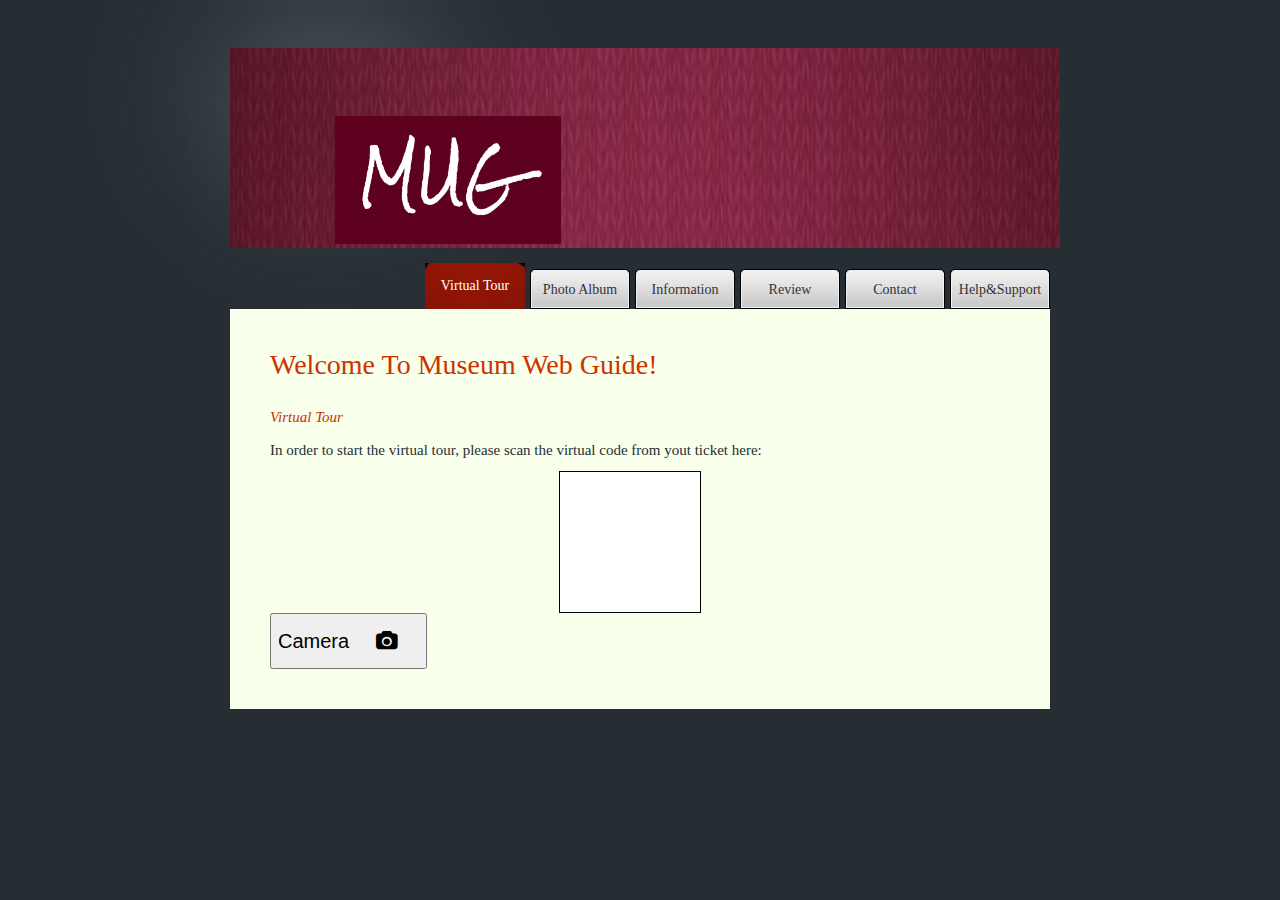
<file: MUG App/index.html>
<!DOCTYPE html>
<html>
<head>
<meta http-equiv="Content-Type" content="text/html; charset=utf-8" />
<title>Mug App - Virtual Tour</title>
<link href="css/tooplate_style.css" rel="stylesheet" type="text/css" />
<link rel="stylesheet" href="https://cdnjs.cloudflare.com/ajax/libs/font-awesome/4.7.0/css/font-awesome.min.css">

</head>
<body>

<div id="tooplate_wrapper">
    <div id="header_section">
        <img id="header_image" src="images/mug_header.jpg">
    </div>
        <a href="index.html" id="logo_href">
            <img id="logo" src="images/mug_logo.png">
        </a>

        <div id="tooplate_menu">
            <ul>
                <li><a href="index.html"  class="current">Virtual Tour</a></li>
                <li><a href="photoAlbum.html">Photo Album</a></li>
                <li><a href="information.html">Information</a></li>
                <li><a href="review.html">Review</a></li>
                <li><a href="contact.html">Contact</a></li>
			    <li><a href="help.html">Help&Support</a></li>
            </ul>    	
        </div> <!-- end of tooplate_menu -->


    <div id="tooplate_content"><span class="content_top"></span>
    	<h2>Welcome To Museum Web Guide!</h2>
        <p id="virtual_tour"><em>Virtual Tour</em></p>	
        <p>In order to start the virtual tour, please scan the virtual code from yout ticket here:</p>
        <div class="transparent_box">
    </div>		
        <div class="cleaner"></div>

        <button style="font-size:20px">Camera <i class="fa fa-camera"></i></button>
    </div> <!-- end of content -->
    
</div> <!-- end of wrapper -->

</body>
</html>
</file>
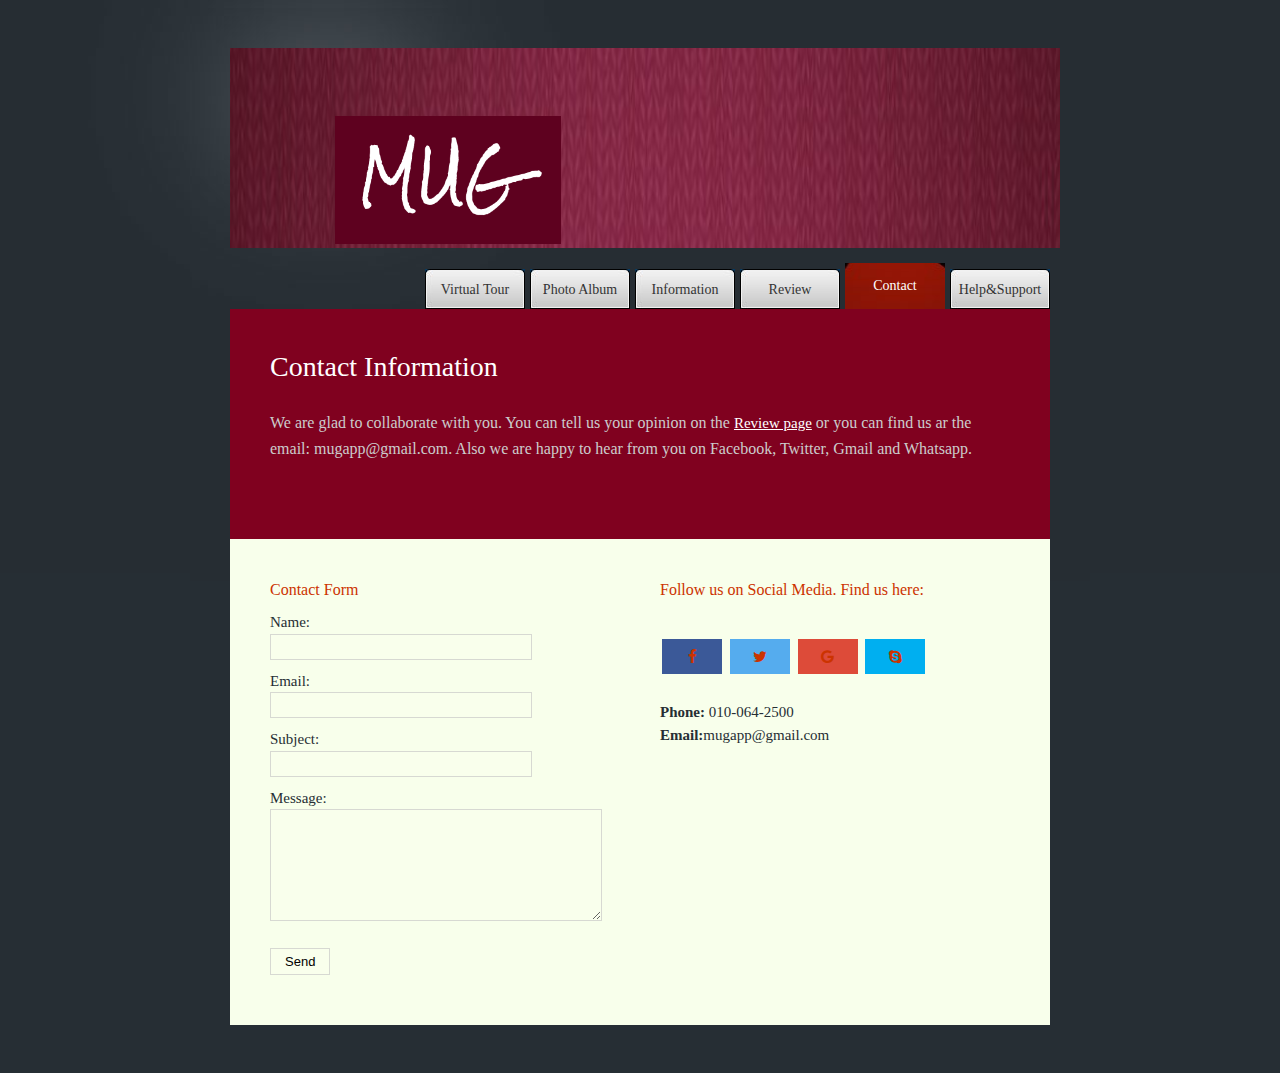
<file: MUG App/contact.html>
<!DOCTYPE html>
<html>
<head>
<meta http-equiv="Content-Type" content="text/html; charset=utf-8" />
<link rel="stylesheet" href="https://cdnjs.cloudflare.com/ajax/libs/font-awesome/4.7.0/css/font-awesome.min.css">
<title>Mug App - Contact</title>
<link href="css/tooplate_style.css" rel="stylesheet" type="text/css" />

</head>
<body>

<div id="tooplate_wrapper">
	<div id="tooplate_header">
        <div id="header_section">
            <img id="header_image" src="images/mug_header.jpg">
        </div>
            <a href="index.html" id="logo_href">
                <img id="logo" src="images/mug_logo.png">
            </a>
        <div id="tooplate_menu">
            <ul>
                <li><a href="index.html">Virtual Tour</a></li>
                <li><a href="photoAlbum.html">Photo Album</a></li>
                <li><a href="information.html">Information</a></li>
                <li><a href="review.html">Review</a></li>
                <li><a href="contact.html" class="current">Contact</a></li>
			    <li><a href="help.html">Help&Support</a></li>
            </ul>    	
        </div> <!-- end of tooplate_menu -->
    </div> <!-- end of forever header -->
    
    <div id="tooplate_middle_sub">
    	<h2>Contact Information</h2>
        <p>We are glad to collaborate with you. You can tell us your opinion on the <a href="review.html" style="color: white; text-decoration: underline;">Review page</a> or you can find us ar the email: mugapp@gmail.com. Also we are happy to hear from you on Facebook, Twitter, Gmail and Whatsapp.</p>
    </div> <!-- end of middle -->
    
    <div id="tooplate_content"><span class="content_top"></span>
    	<div class="box_w330 float_l">
            <div id="contact_form">
        
                <h5>Contact Form</h5>
                
					<form method="post" name="contact" action="#">
					
						<label for="author">Name:</label> <input type="text" id="author" name="author" class="required input_field" />
						<div class="cleaner h10"></div>
													
						<label for="email">Email:</label> <input type="text" maxlength="40" id="email" class="input_field" name="email" />
						<div class="cleaner h10"></div>
											
						<label for="subject">Subject:</label> <input type="text" class="validate-subject required input_field" name="subject" id="subject"/>				               
						<div class="cleaner h10"></div>
							
						<label for="text">Message:</label> <textarea id="text" name="text" rows="0" cols="0" class="required"></textarea>
						<div class="cleaner h10"></div>				
												
						<input type="submit" value="Send" id="submit" name="submit" class="submit_btn float_l" />						
					</form>

            </div> 
        </div>
            
        <div class="box_w330 float_r">
            <h5>Follow us on Social Media. Find us here:</h5>
            <br>
            <a href="#" class="fa fa-facebook"></a>
            <a href="#" class="fa fa-twitter"></a>
            <a href="#" class="fa fa-google"></a>
            <a href="#" class="fa fa-skype"></a> 
            <p> <br> <b>Phone:</b> 010-064-2500 <br />
                <b>Email:</b>mugapp@gmail.com</p>
        </div>               

        
        <div class="cleaner"></div>
    </div> <!-- end of content -->

</div> <!-- end of wrapper -->

</body>
</html>
</file>
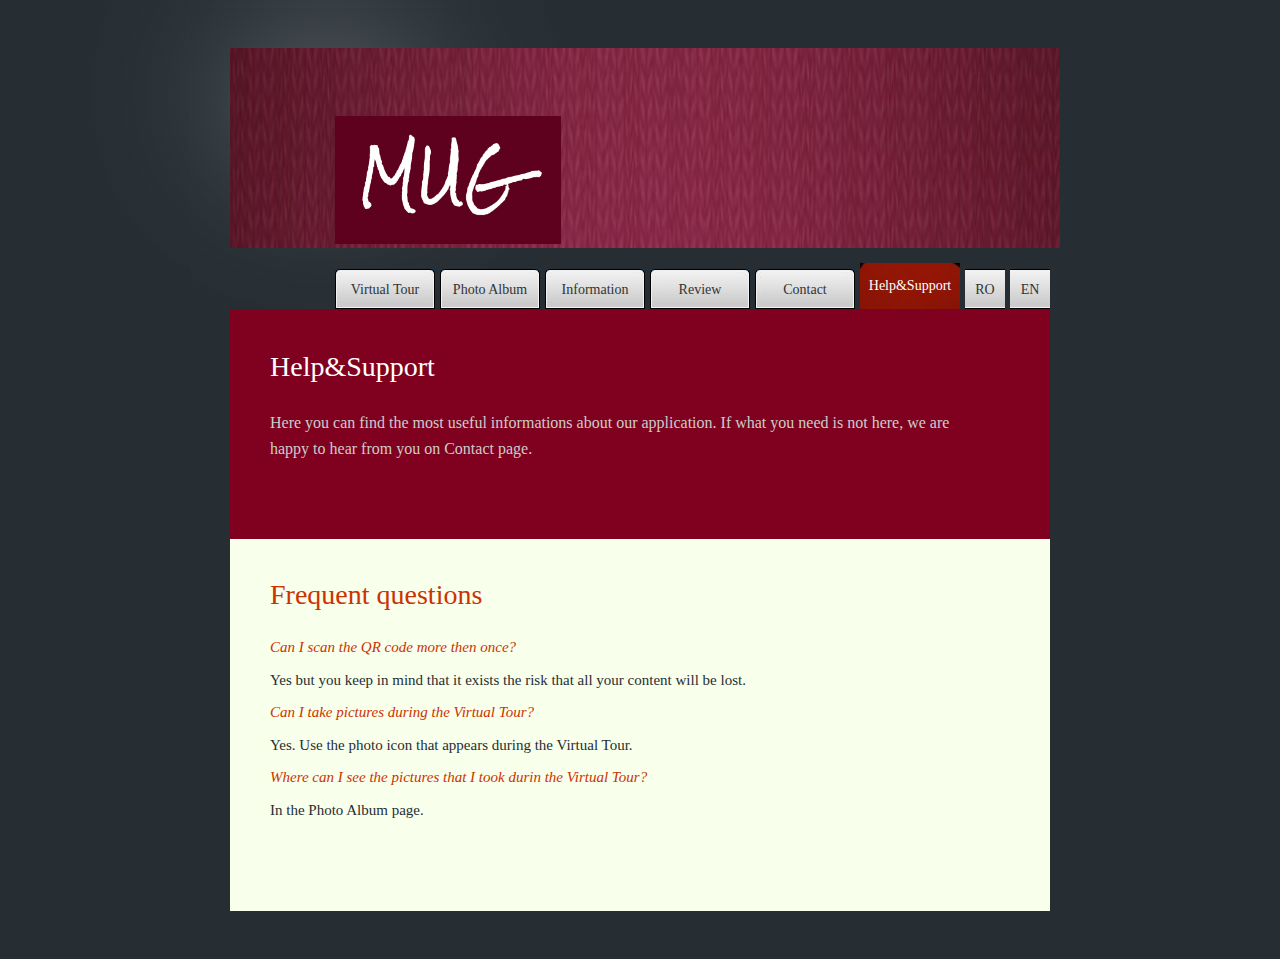
<file: MUG App/help.html>
<!DOCTYPE html>
<html>
<head>
<meta http-equiv="Content-Type" content="text/html; charset=utf-8" />
<title>Mug App - Help and Support</title>
<link href="css/tooplate_style.css" rel="stylesheet" type="text/css" />

</head>
<body>

<div id="tooplate_wrapper">
	<div id="tooplate_header">
        <div id="header_section">
            <img id="header_image" src="images/mug_header.jpg">
        </div>
            <a href="index.html" id="logo_href">
                <img id="logo" src="images/mug_logo.png">
            </a>
        <div id="tooplate_menu">
            <ul>
                <li><a href="index.html">Virtual Tour</a></li>
                <li><a href="photoAlbum.html">Photo Album</a></li>
                <li><a href="information.html">Information</a></li>
                <li><a href="review.html">Review</a></li>
                <li><a href="contact.html">Contact</a></li>
                <li><a href="help.html"  class="current">Help&Support</a></li>
                
                <li><a href=#; button type="button" style="width:40px">RO</a></button></li>
                <li><a href=#; button type="button" style="width:40px">EN</a></button></li>
            </ul>    	
        </div> <!-- end of tooplate_menu -->
    </div> <!-- end of forever header -->
	
    <div id="tooplate_middle_sub">
    	<h2>Help&Support</h2>
        <p>Here you can find the most useful informations about our application. If what you need is not here, we are happy to hear from you on Contact page.</p>
    </div> <!-- end of middle -->
    
    <div id="tooplate_content"><span class="content_top"></span>
    	<h2>Frequent questions</h2>
        <p><em>Can I scan the QR code more then once?</em></p>	
        <p>Yes but you keep in mind that it exists the risk that all your content will be lost.</p>
		<p><em>Can I take pictures during the Virtual Tour?</em></p>	
        <p>Yes. Use the photo icon that appears during the Virtual Tour.</p>  
		<p><em>Where can I see the pictures that I took durin the Virtual Tour?</em></p>	
        <p>In the Photo Album page.</p>
		
        <div class="cleaner h40"></div>

        <div class="cleaner"></div>
    </div> <!-- end of content -->
 
</div> <!-- end of wrapper -->

</body>
</html>
</file>
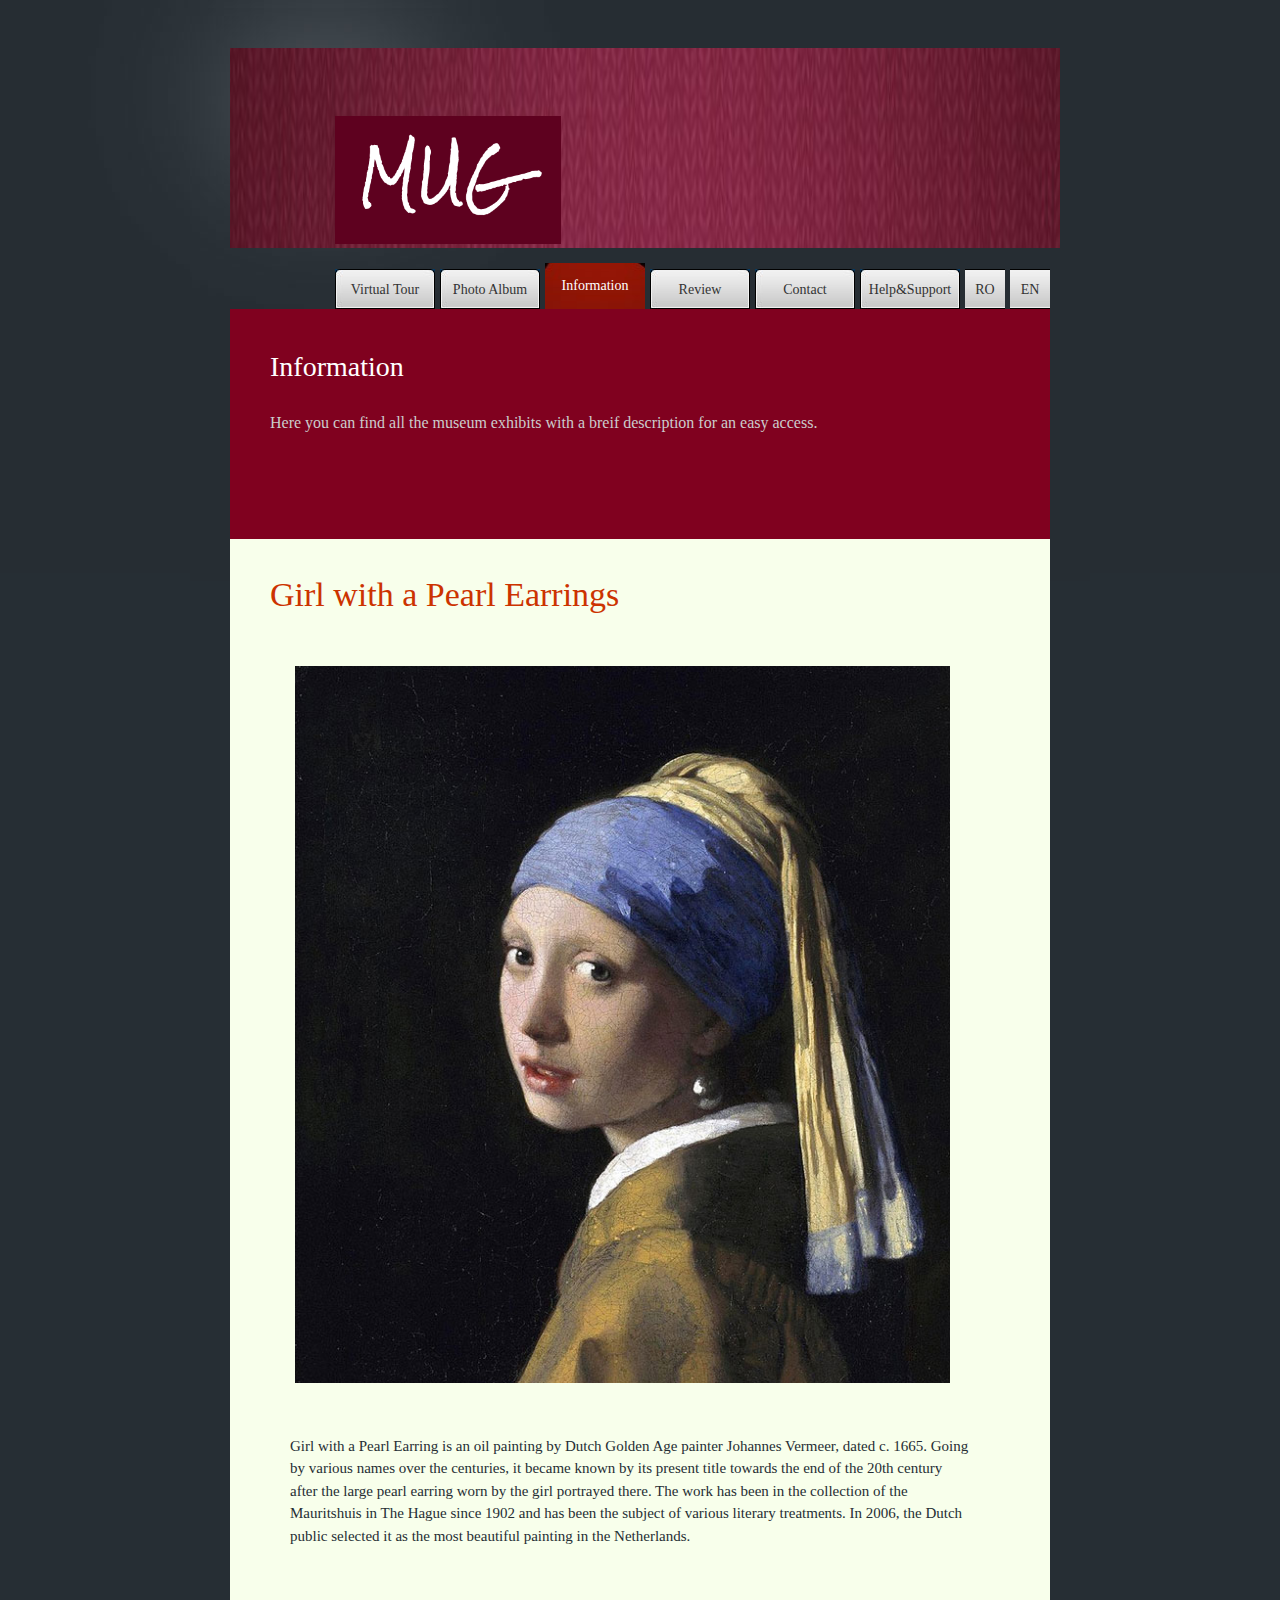
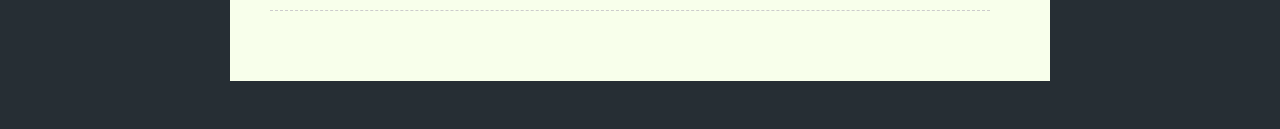
<file: MUG App/information.html>
<!DOCTYPE html>
<html>
<head>
<meta http-equiv="Content-Type" content="text/html; charset=utf-8" />
<title>Mug App - Information</title>
<link href="css/tooplate_style.css" rel="stylesheet" type="text/css" />

</head>
<body>

<div id="tooplate_wrapper">
	<div id="tooplate_header">
        <div id="header_section">
            <img id="header_image" src="images/mug_header.jpg">
        </div>
            <a href="index.html" id="logo_href">
                <img id="logo" src="images/mug_logo.png">
            </a>
        <div id="tooplate_menu">
            <ul>
                <li><a href="index.html">Virtual Tour</a></li>
                <li><a href="photoAlbum.html">Photo Album</a></li>
                <li><a href="information.html"   class="current">Information</a></li>
                <li><a href="review.html">Review</a></li>
                <li><a href="contact.html">Contact</a></li>
                <li><a href="help.html">Help&Support</a></li>
                
                <li><a href=#; button type="button" style="width:40px">RO</a></button></li>
                <li><a href=#; button type="button" style="width:40px">EN</a></button></li>
            </ul>    	
        </div> <!-- end of tooplate_menu -->
    </div> <!-- end of forever header -->
    
    <div id="tooplate_middle_sub">
    	<h2>Information</h2>
        <p>Here you can find all the museum exhibits with a breif description for an easy access.</p>
    </div> <!-- end of middle -->
    
    <div id="tooplate_content">
    		<div class="post_box">
            	<h2>Girl with a Pearl Earrings</h2>
                <img src="images/gallery/mug_the_girl_with_a_pearl_earring.png" alt="The girl with a pearl earrings" />
                <p>Girl with a Pearl Earring is an oil painting by Dutch Golden Age painter Johannes Vermeer, dated c. 1665. Going by various names over the centuries, it became known by its present title towards the end of the 20th century after the large pearl earring worn by the girl portrayed there. The work has been in the collection of the Mauritshuis in The Hague since 1902 and has been the subject of various literary treatments. In 2006, the Dutch public selected it as the most beautiful painting in the Netherlands.</p>
                <br>
                <div class="cleaner"></div>
			</div>
        
        <div class="cleaner"></div>
    </div> <!-- end of content -->

</div> <!-- end of wrapper -->

</body>
</html>
</file>
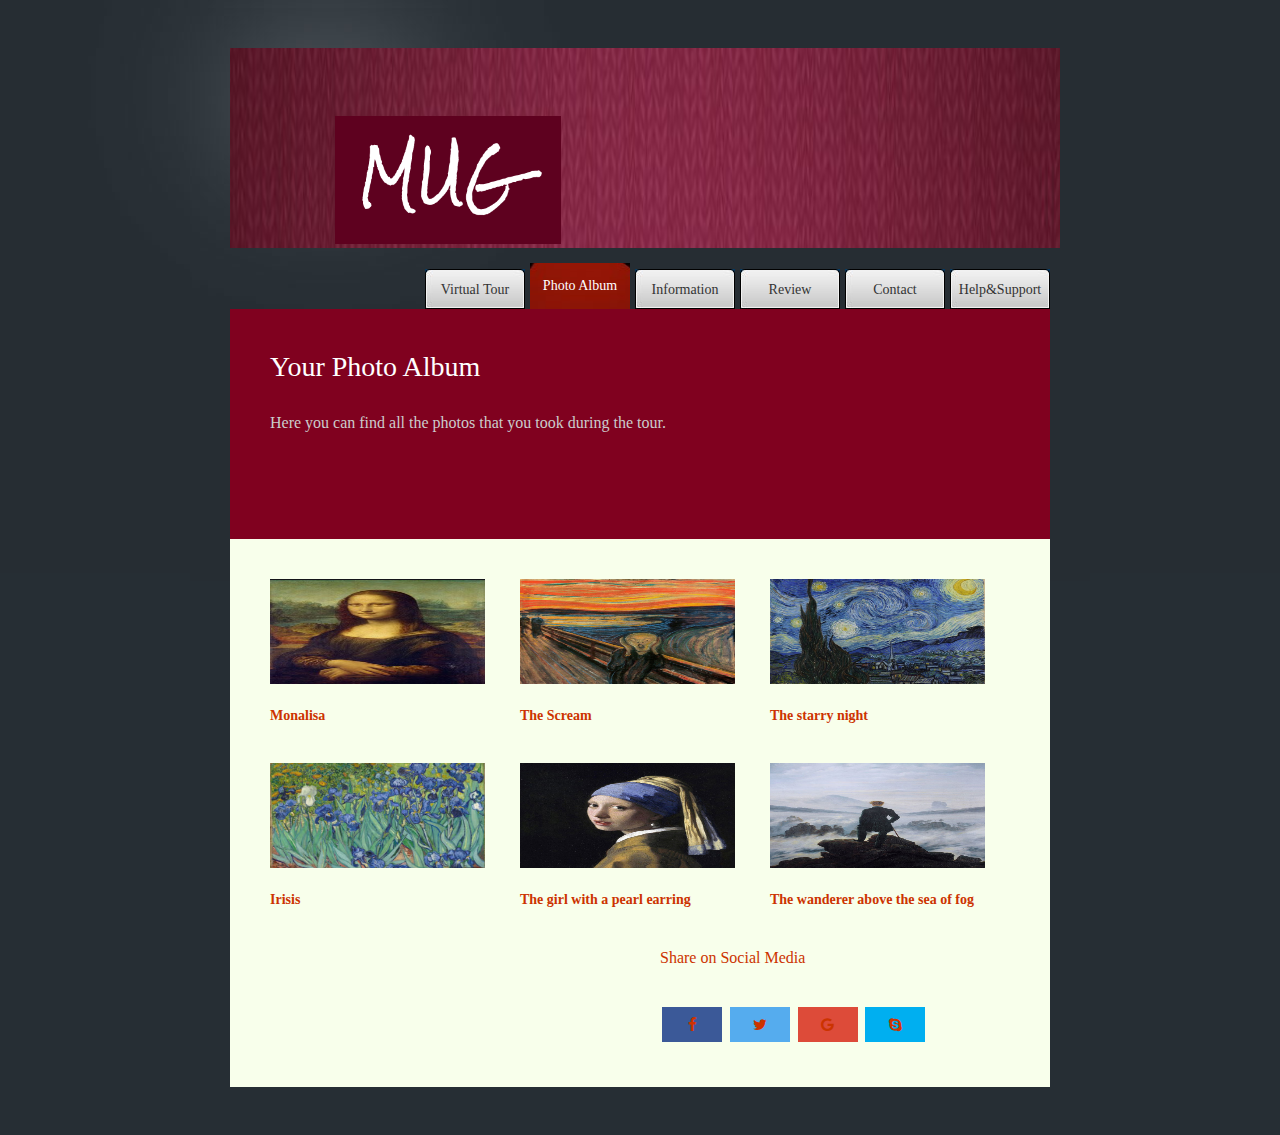
<file: MUG App/photoAlbum.html>
<!DOCTYPE html>
<html>
<head>
<meta http-equiv="Content-Type" content="text/html; charset=utf-8" />
<title>Mug App - Photo Album</title>
<link href="css/tooplate_style.css" rel="stylesheet" type="text/css" />
<link rel="stylesheet" href="https://cdnjs.cloudflare.com/ajax/libs/font-awesome/4.7.0/css/font-awesome.min.css">

</head>
<body>

<div id="tooplate_wrapper">
	<div id="tooplate_header">
        <div id="header_section">
            <img id="header_image" src="images/mug_header.jpg">
        </div>
            <a href="index.html" id="logo_href">
                <img id="logo" src="images/mug_logo.png">
            </a>
        <div id="tooplate_menu">
            <ul>
                <li><a href="index.html">Virtual Tour</a></li>
                <li><a href="photoAlbum.html"  class="current">Photo Album</a></li>
                <li><a href="information.html">Information</a></li>
                <li><a href="review.html">Review</a></li>
                <li><a href="contact.html">Contact</a></li>
			    <li><a href="help.html">Help&Support</a></li>
            </ul>    	
        </div> <!-- end of tooplate_menu -->
    </div> <!-- end of forever header -->
    
    <div id="tooplate_middle_sub">
    	<h2>Your Photo Album</h2>
        <p>Here you can find all the photos that you took during the tour.</p>
    </div> <!-- end of middle -->
    
    <div id="tooplate_content"><span class="content_top"></span>
		<div id="gallery">    	
            <div class="gallery_box">          	
                <div class="gallery_img">
                    <a href="images/gallery/mug_monalisa.png" title="Monalisa">
                        <img src="images/gallery/mug_monalisa.png" alt="Monalisa" />
                    </a>
                </div>
                <h6>Monalisa</h6>               
            </div>
            
            <div class="gallery_box">
                <div class="gallery_img">
                    <a href="images/gallery/mug_scream_painting.png" title="The Scream painting">
                        <img src="images/gallery/mug_scream_painting.png" alt="The Scream" />
                    </a>
                </div>
                <h6>The Scream</h6>				
            </div>
            
            <div class="gallery_box gb_rmb">
                <div class="gallery_img">
                    <a href="images/gallery/mug_the_starry_night.png" title="The starry night">
                        <img src="images/gallery/mug_the_starry_night.png" alt="The starry night" />
                    </a>
                </div>
                <h6>The starry night</h6>  				
            </div>
            
            <div class="gallery_box">          	
                <div class="gallery_img">
                    <a href="images/gallery/mug_irises.png" title="Irisis">
                        <img src="images/gallery/mug_irises.png" alt="Irisis" />
                    </a>
                </div>
                <h6>Irisis</h6>               
            </div>
            
            <div class="gallery_box">
                <div class="gallery_img">
                    <a href="images/gallery/mug_the_girl_with_a_pearl_earring.png" title="The girl with a pearl earring">
                        <img src="images/gallery/mug_the_girl_with_a_pearl_earring.png" alt="The girl with a pearl earring" />
                    </a>
                </div>
                <h6>The girl with a pearl earring</h6>
            </div>
            
            <div class="gallery_box gb_rmb">
                <div class="gallery_img">
                    <a href="images/gallery/mug_the_wanderer_above_the_sea_of_fog.png" title="The wanderer above the sea of fog">
                        <img src="images/gallery/mug_the_wanderer_above_the_sea_of_fog.png" alt="The wanderer above the sea of fog" />
                    </a>
                </div>
                <h6>The wanderer above the sea of fog</h6>              
            </div>
            <div class="box_w330 float_r">
                <h5>Share on Social Media</h5>
                <br>
                <a href="#" class="fa fa-facebook"></a>
                <a href="#" class="fa fa-twitter"></a>
                <a href="#" class="fa fa-google"></a>
                <a href="#" class="fa fa-skype"></a> 
            </div> 
        </div>
        <div class="cleaner"></div>
    </div> <!-- end of content -->

</div> <!-- end of wrapper -->

</body>
</html>
</file>
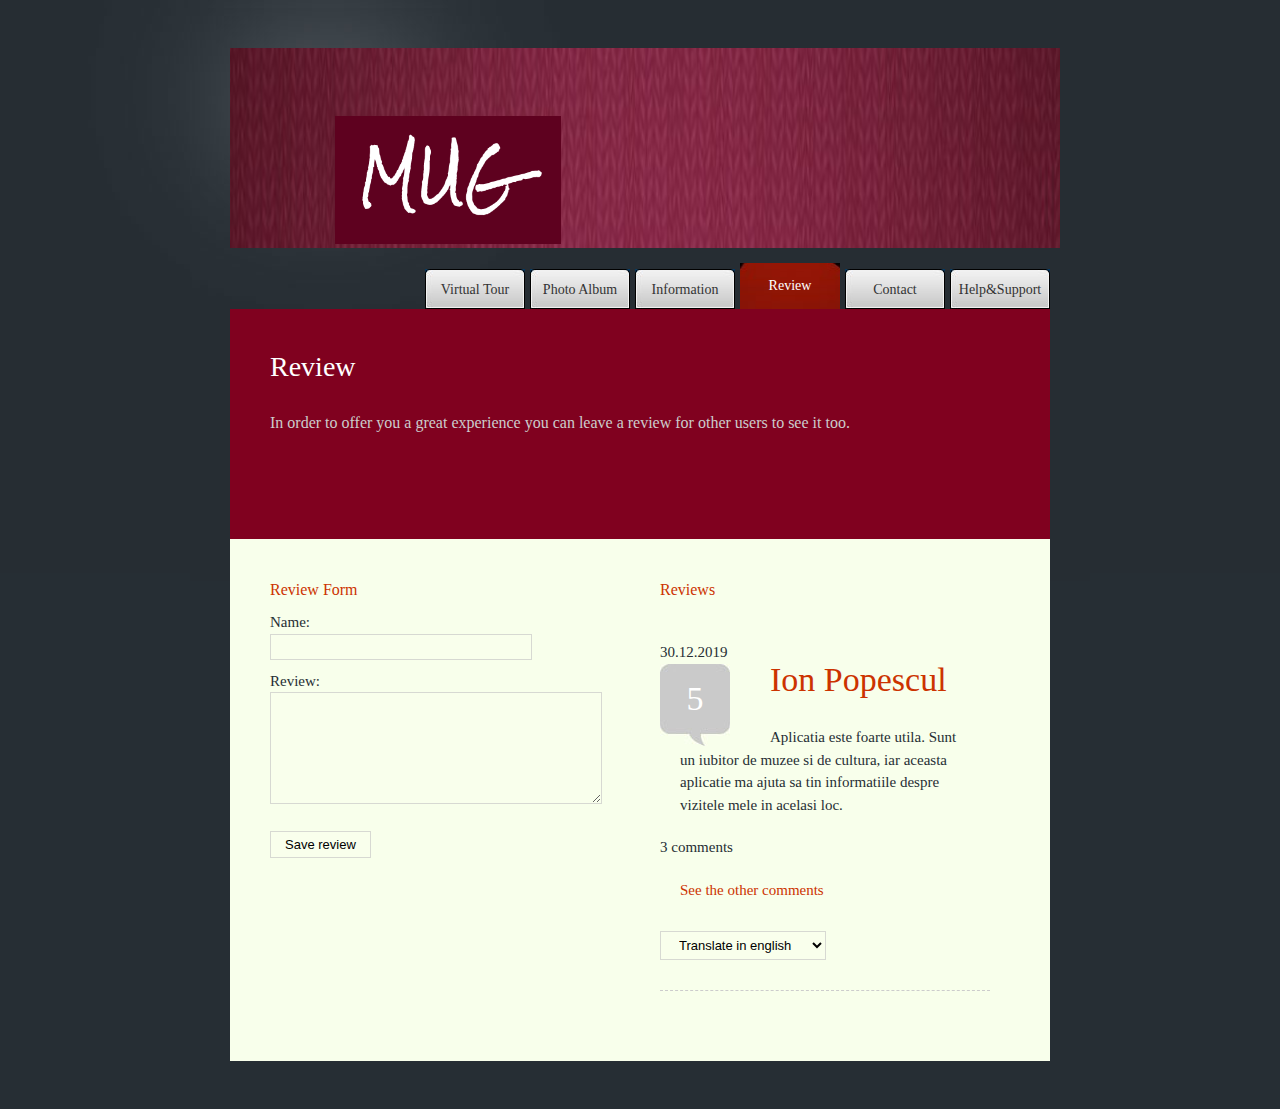
<file: MUG App/review.html>
<!DOCTYPE html>
<html>
<head>
<meta http-equiv="Content-Type" content="text/html; charset=utf-8" />
<title>Mug App - Review</title>
<link href="css/tooplate_style.css" rel="stylesheet" type="text/css" />

</head>
<body>

<div id="tooplate_wrapper">
	<div id="tooplate_header">
        <div id="header_section">
            <img id="header_image" src="images/mug_header.jpg">
        </div>
            <a href="index.html" id="logo_href">
                <img id="logo" src="images/mug_logo.png">
            </a>
        <div id="tooplate_menu">
            <ul>
                <li><a href="index.html">Virtual Tour</a></li>
                <li><a href="photoAlbum.html">Photo Album</a></li>
                <li><a href="information.html">Information</a></li>
                <li><a href="review.html" class="current">Review</a></li>
                <li><a href="contact.html">Contact</a></li>
                <li><a href="help.html">Help&Support</a></li>
            </ul>    	
        </div> <!-- end of tooplate_menu -->
    </div> <!-- end of forever header -->
    
    <div id="tooplate_middle_sub">
    	<h2>Review</h2>
        <p>In order to offer you a great experience you can leave a review for other users to see it too.</p>
    </div> <!-- end of middle -->
    
    <div id="tooplate_content"><span class="content_top"></span>
    	<div class="box_w330 float_l">
            <div id="contact_form">
        
                <h5>Review Form</h5>
                
					<form method="post" name="contact" action="#">
					
						<label for="author">Name:</label> <input type="text" id="author" name="author" class="required input_field" />
						<div class="cleaner h10"></div>
							
						<label for="text">Review:</label> <textarea id="review" name="review" rows="0" cols="0" class="required"></textarea>
						<div class="cleaner h10"></div>					
												
						<input type="submit" value="Save review" id="submit" name="submit" class="submit_btn float_l" />						
					</form>

            </div> 
        </div>
            
        <div class="box_w330 float_r">
            <h5>Reviews</h5>
              
            <div class="cleaner h30"></div>	
			            	<div class="comment">30.12.2019</div>
  <div class="post_box">
            	<div class="comment"><a href="#">5</a></div>
            	<h2>Ion Popescul</h2>
                <p>Aplicatia este foarte utila. Sunt un iubitor de muzee si de cultura, iar aceasta aplicatie ma ajuta sa tin informatiile despre vizitele mele in acelasi loc.</p>
                3 comments 
                <p><a  href="#">See the other comments</a></p>
                <select id="translate_review"> 
                    <option value="english">Translate in english</option>
                    <option value="italiano">Traduci in italiano</option>
                    <option value="francais">Traduire en francais</option>
                    <option value="espanol">Traducir en espanol</option>
                </select>
                <div class="cleaner"></div>
			</div>
        </div>    	
        
        <div class="cleaner"></div>
    </div> <!-- end of content -->

</div> <!-- end of wrapper -->

</body>
</html>
</file>
<file: MUG App/css/tooplate_style.css>
body {
	color: #262e34;
    font-family: "Times New Roman", Times, serif;
    font-size: 15px;
	line-height: 1.5em; 
	background-color: #262e34;
	background-image: url(../images/mug_body.jpg);
	background-position: center top;
	background-repeat: no-repeat;
}

/*for link */

a, a:link { 
	color: #cc3300; 
	font-weight: normal; 
	text-decoration: none; 
	font-size: 15px; 
}

a:hover { 
	text-decoration: underline; 
}

/*for paragraph  */


p { 
	margin: 0 0 10px 0; 
	padding: 0; 
}

/*for images */


img { 
	border: none; 
}

/*for questions on help */

em { color:#cc3300 }



h1, h2, h3, h4, h5, h6 { color: #cc3300; font-weight: normal; }
h1 { font-size: 50px; margin: 0 0 20px; padding: 5px 0 }
h2 { font-size: 28px; margin: 0 0 25px; padding: 5px 0; }
h3 { font-size: 22px; margin: 0 0 15px; padding: 0; }
h4 { font-size: 12px; color: #666; margin: 0 0 15px; padding: 0; }
h4 span { display: block; color: #cc3300;  font-size: 18px }
h5 { font-size: 16px; margin: 0 0 10px; padding: 0;  }
h6 { font-size: 14px; margin: 0 0 5px; padding: 0; }

.cleaner { clear: both }
.h10 { height: 10px }
.h20 { height: 20px }
.h30 { height: 30px }
.h40 { height: 40px }
.h50 { height: 50px }
.h60 { height: 60px }

.float_l { float: left }
.float_r { float: right }

.image_wrapper { 
	display: inline-block; 
	position: absolute; 
	width: 304px; 
	height: 154px; 
}

.image_wrapper span { 
	position: absolute;  
	bottom: 0; 
	right: 0; 
	background:url(../images/mug_image_frame.png) no-repeat; 
	width: 304px; 
	height: 154px; 
} 

.image_wrapper img { 
	position: absolute; 
	width: 80%; 
	height: 100%; 
	left: 40%;
	padding-left: 30%;
}

.image_fl { 
	float: left; 
	margin: 3px 30px 0 0; 
}

.image_fr { 
	float: right; 
	margin: 3px 0 0 30px; 
}

.tooplate_list { 
	margin: 20px 0 20px 15px; 
	padding: 0; 
	list-style: none; 
}

.tooplate_list li { 
	color:#ff9e05; 
	margin: 0; 
	padding: 0 0 5px 20px; 
	background: url(../images/mug_list.png) no-repeat scroll 0 7px;  
}

.tooplate_list li a { 
	color: #ff9e05; 
	font-weight: normal; 
	font-size: 12px; 
	text-decoration: none; 
}

.tooplate_list li a:hover { 
	text-decoration: underline; 
}

#tooplate_wrapper {
	width: 820px;
	padding: 40px;
	margin: 0 auto;
	background: url(../images/mug_body.jpg) top center no-repeat;
}

#header_image{
	width: 830px;
	height: 200px;
	top: 1S0px;
  	background-attachment: fixed; 
}

#logo {
	color: white;
	font-size: 20px;
	position: absolute;
	top: 20%;
	left: 35%;
	transform: translate(-50%, -50%);
	-ms-transform: translate(-50%, -50%);
}

/* menu */

#tooplate_menu {
	float: right;
	margin: 0 auto;
}

#tooplate_menu ul {
	margin: 0;
	padding: 0;
	list-style: none;
}

#tooplate_menu ul li {
	padding: 0;
	margin: 0;
	display: inline;
}

#tooplate_menu ul li a {
	float: left;
	display: block;
	width: 100px;
	height: 30px;
	padding-top: 24px;
	margin-left: 5px;
	font-size: 14px;
	color: #333;
	text-align: center;
	text-decoration: none;
	font-weight: 400;
	outline: none;
	border: none;
	background: url(../images/mug_menu.jpg) bottom no-repeat;
}

#tooplate_menu ul li a:hover, #tooplate_menu ul .current {
	height: 34px;
	padding-top: 20px;
	color: #fff;
	background:  url(../images/mug_menu_hover.jpg) bottom no-repeat;
}

/* end of menu */

#qr_code{
	width: 300px;
	height: 300px;
	margin-left:30%;
	margin-top: 10px;
}

#tooplate_middle { 
	clear: both;
	width: 780px;
	height: 210px;
	padding: 10px 30px 10px 10px;
	overflow: hidden;
	background: url(../images/mug_slider.jpg) no-repeat bottom center;
}

#tooplate_middle_sub {
	clear: both;
	width: 720px;
	height: 150px;
	padding: 40px 60px 40px 40px;
	overflow: hidden;
	font-size: 16px;
	line-height: 26px;
	color: #CCC;
	background: url(../images/mug_slider.jpg) no-repeat bottom center;	
}

#tooplate_middle_sub h2 {
	color: #fff;
}

#tooplate_content {
	clear: both;
	position: relative;
	width: 720px;
	padding: 40px 60px 40px 40px;
	background: url(../images/mug_content_repeat.jpg) repeat-y;
}

#tooplate_content span.content_top { 
	position: absolute; 
	background: url(../images/mug_content_top.jpg) no-repeat; 
	width: 820px; 
	height: 20px; 
	top: 0; 
	left: 0; 
}

div.transparent_box{
	height: 80px;
	  width: 80px;
	  padding: 30px;
	margin: auto;
  	background-color: #ffffff;
  	border: 1px solid black;
}

.box_w220 { 
	float: left;
	width: 220px;
	margin-right: 30px;
}

.box_w330 {
	width: 330px;
}

.rmb { 
	margin-right: 0; 
}

.gallery_box {
	float: left;
	width: 220px;
	margin: 0 30px 30px 0;
}

.post_box { 
	clear: both; 
	margin-bottom: 30px; 
	padding-bottom: 20px; 
	border-bottom: 1px dashed #ccc; 
}

.post_box p {
	margin: 20px;
}

.post_box img{
	padding:25px;

}

.post_header { 
	border-top: 3px solid #999; 
	border-bottom: 1px solid #ccc; 
	padding: 5px; 
	margin-bottom: 20px; 
}

.post_box h2 { 
	font-size: 34px; 
	margin-bottom: 30px; 
}

.post_box p.post_meta { 
	margin-bottom: 0; 
}

.post_box .comment {
	float: left;
	width: 70px;
    height: 82px;
	line-height: 70px;
	margin-right: 40px;
	color: #fff;
	text-align: center;
	background: url(../images/mug_comment.jpg) no-repeat top left;
}

.post_box .comment a { 
	color: #fff; 
	font-size: 34px; 
	text-decoration: none; 
}

.post_box .comment a:hover { 
	color: #000; 
}

.gallery_box h6 { 
	font-weight: bold; 
}

.gb_rmb { 
	margin-right: 0; 
}

/* Pentru imaginile din Photo Album Page*/

.gallery_img { 
	display: inline-block; 
	position: relative; 
	width: 220px; 
	height: 110px; 
	margin-bottom: 10px; 
}

.gallery_img span { 
	position: absolute;  
	bottom: 0; 
	right: 0; 
	background: url(../images/mug_image_frame_220_110.png) no-repeat; 
	width: 220px; 
	height: 110px; 
}

.gallery_img img { 
	position: absolute; 
	width: 215px; 
	height: 105px; 
}

/* Pentru formularul de contact*/


#contact_form { 
	padding: 0; 
	width: 330px; 
}

#contact_form form .input_field { 
	width: 250px; 
	padding: 5px; 
	color: #333; 
	border: 1px solid #d7d9d2;  
	background: #f9ffec;
	font-family: Tahoma, Geneva, sans-serif;
	font-size: 12px;
}

#contact_form form label { 
	margin-right: 40px; 
	font-size: 15px ; 
}

#contact_form form textarea { 
	width: 320px; 
	height: 100px; 
	padding: 5px; 
	border: 1px solid #d7d9d2;  
	background: #f9ffec; 
	color: #333;
	font-family: Tahoma, Geneva, sans-serif;
	font-size: 12px;
}

#contact_form form .submit_btn {
	margin: 10px 0px;
	padding: 5px 14px;
	border: 1px solid #d7d9d2;  
	background: #f9ffec; 
	font-size: 13px; 
}

#translate_review{
	margin: 10px 0px;
	padding: 5px 14px;
	border: 1px solid #d7d9d2;  
	background: #f9ffec; 
	font-size: 13px; 
}

/* social media*/

.fa {
	padding: 10px;
	font-size: 30px;
	width: 40px;
	text-align: center;
	text-decoration: none;
	margin: 5px 2px;
  }
  
  .fa:hover {
	  opacity: 0.7;
  }
  
  .fa-facebook {
	background: #3B5998;
	color: white;
  }
  
  .fa-twitter {
	background: #55ACEE;
	color: white;
  }
  
  .fa-google {
	background: #dd4b39;
	color: white;
  }

  .fa-skype {
	background: #00aff0;
	color: white;
  }
</file>
